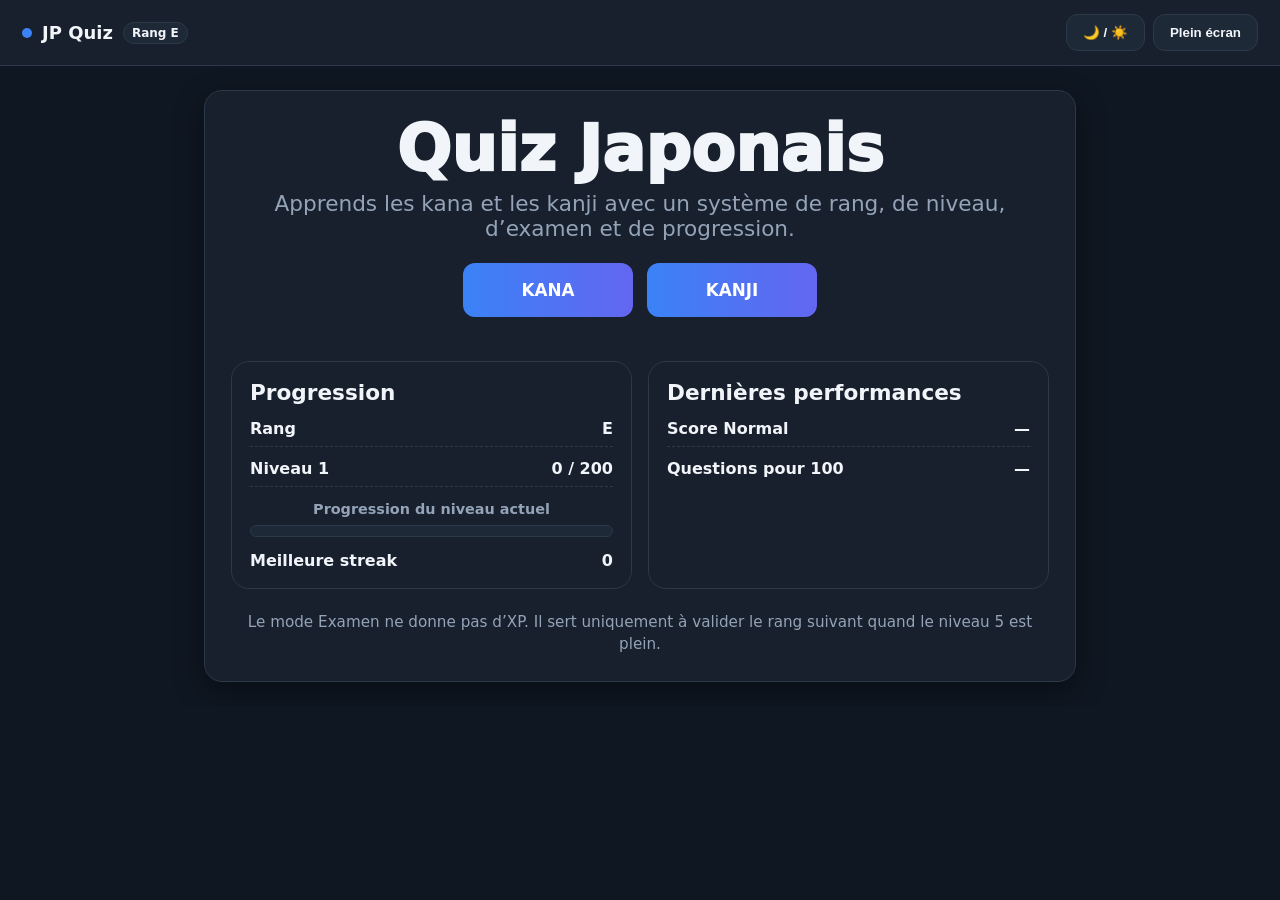
<file: index.html>
<!DOCTYPE html>
<html lang="fr">
<head>
  <meta charset="UTF-8" />
  <meta name="viewport" content="width=device-width, initial-scale=1.0, viewport-fit=cover" />
  <title>JP Quiz</title>
  <link rel="stylesheet" href="./assets/style.css" />
  <style>
    .home-card {
      display: flex;
      flex-direction: column;
      gap: 22px;
    }

    .home-hero {
      text-align: center;
      display: flex;
      flex-direction: column;
      gap: 10px;
    }

    .home-hero .title {
      font-size: clamp(2.2rem, 5vw, 4rem);
      font-weight: 1000;
      line-height: 1;
    }

    .home-hero .sub {
      color: var(--muted);
      font-size: clamp(1rem, 2.2vw, 1.35rem);
    }

    .home-actions {
      display: flex;
      justify-content: center;
      gap: 14px;
      flex-wrap: wrap;
    }

    .home-actions .btn {
      min-width: 170px;
      min-height: 54px;
      font-size: 1.05rem;
    }

    .grid2 {
      display: grid;
      grid-template-columns: 1fr 1fr;
      gap: 16px;
    }

    .panel {
      background: var(--card);
      border: 1px solid var(--border);
      border-radius: 18px;
      padding: 18px;
    }

    .panel-title {
      font-size: 1.35rem;
      font-weight: 900;
      margin-bottom: 14px;
    }

    .panel-body {
      display: flex;
      flex-direction: column;
      gap: 12px;
    }

    .kpi {
      display: flex;
      justify-content: space-between;
      align-items: center;
      gap: 12px;
      padding-bottom: 8px;
      border-bottom: 1px dashed var(--border);
    }

    .kpi:last-child {
      border-bottom: none;
      padding-bottom: 0;
    }

    .kpi span {
      color: var(--text);
      font-weight: 700;
    }

    .kpi strong {
      color: var(--text);
      font-weight: 900;
    }

    .level-progress {
      display: flex;
      flex-direction: column;
      gap: 8px;
      margin-top: 2px;
      margin-bottom: 2px;
    }

    .level-progress-text {
      text-align: center;
      font-size: 0.9rem;
      color: var(--muted);
      font-weight: 800;
    }

    .level-progress-bar {
      width: 100%;
      height: 12px;
      border-radius: 999px;
      border: 1px solid var(--border);
      background: var(--card2);
      overflow: hidden;
    }

    .level-progress-fill {
      width: 0%;
      height: 100%;
      border-radius: 999px;
      background: linear-gradient(90deg, var(--primary), var(--primary2));
      transition: width 0.25s ease;
    }

    .home-note {
      text-align: center;
      color: var(--muted);
      font-size: 0.95rem;
      line-height: 1.45;
    }

    @media (max-width: 840px) {
      .grid2 {
        grid-template-columns: 1fr;
      }
    }
  </style>
</head>
<body>

  <header class="topbar">
    <div class="brand">
      <span class="dot"></span>
      <span class="brand-title">JP Quiz</span>
      <span id="rankChip" class="chip">Rang —</span>
    </div>

    <div class="top-actions">
      <button id="themeToggle" class="btn secondary" type="button">🌙 / ☀️</button>
      <button id="fullscreenBtn" class="btn secondary" type="button">Plein écran</button>
    </div>
  </header>

  <main class="container">
    <section class="card home-card">

      <div class="home-hero">
        <h1 class="title">Quiz Japonais</h1>
        <p class="sub">
          Apprends les kana et les kanji avec un système de rang, de niveau, d’examen et de progression.
        </p>
      </div>

      <div class="home-actions">
        <a class="btn primary" href="./quiz.html?pack=kana">KANA</a>
        <a class="btn primary" href="./quiz.html?pack=kanji">KANJI</a>
      </div>

      <div class="divider"></div>

      <div class="grid2">
        <div class="panel">
          <div class="panel-title">Progression</div>
          <div class="panel-body">

            <div class="kpi">
              <span>Rang</span>
              <strong id="rank">—</strong>
            </div>

            <div class="kpi">
              <span id="levelLabel">Niveau</span>
              <strong id="levelValue">—</strong>
            </div>

            <div class="level-progress">
              <div id="levelProgressText" class="level-progress-text">—</div>
              <div class="level-progress-bar">
                <div id="levelProgressFill" class="level-progress-fill"></div>
              </div>
            </div>

            <div class="kpi">
              <span>Meilleure streak</span>
              <strong id="bestStreak">—</strong>
            </div>

          </div>
        </div>

        <div class="panel">
          <div class="panel-title">Dernières performances</div>
          <div class="panel-body">

            <div class="kpi">
              <span>Score Normal</span>
              <strong id="lastNormal">—</strong>
            </div>

            <div class="kpi">
              <span>Questions pour 100</span>
              <strong id="lastInfinite">—</strong>
            </div>

          </div>
        </div>
      </div>

      <p class="home-note">
        Le mode Examen ne donne pas d’XP. Il sert uniquement à valider le rang suivant quand le niveau 5 est plein.
      </p>

    </section>
  </main>

  <script type="module">
    import {
      loadState,
      saveState,
      applyTheme,
      requestFullscreenToggle,
      getLevelXpCap
    } from "./assets/app.js";

    import { KANJI } from "./assets/kanji.js";

    const themeToggle = document.getElementById("themeToggle");
    const fullscreenBtn = document.getElementById("fullscreenBtn");

    const rankChip = document.getElementById("rankChip");
    const rankEl = document.getElementById("rank");
    const levelLabelEl = document.getElementById("levelLabel");
    const levelValueEl = document.getElementById("levelValue");
    const levelProgressTextEl = document.getElementById("levelProgressText");
    const levelProgressFillEl = document.getElementById("levelProgressFill");
    const bestStreakEl = document.getElementById("bestStreak");
    const lastNormalEl = document.getElementById("lastNormal");
    const lastInfiniteEl = document.getElementById("lastInfinite");

    const KANJI_DATA = Array.isArray(KANJI)
      ? KANJI
          .map(item => ({
            ...item,
            m: Array.isArray(item.m) ? item.m.map(x => String(x).trim()).filter(Boolean) : [],
            on: Array.isArray(item.on) ? item.on.map(x => String(x).trim()).filter(Boolean) : [],
            kun: Array.isArray(item.kun) ? item.kun.map(x => String(x).trim()).filter(Boolean) : []
          }))
          .filter(item => item.k && item.m.length > 0)
      : [];

    let app = loadState();

    function refreshTheme() {
      applyTheme(app.ui?.theme ?? "dark");
    }

    function refreshUI() {
      const progression = app.progression || {
        currentRank: "E",
        unlockedRank: "E",
        levelXp: 0,
        level: 1,
        bestStreak: 0
      };

      const currentRank = progression.currentRank ?? "E";
      const currentLevel = progression.level ?? 1;
      const currentXp = progression.levelXp ?? 0;

      let levelCap = 100;
      try {
        levelCap = getLevelXpCap(currentRank, currentLevel, KANJI_DATA);
      } catch {
        levelCap = 100;
      }

      if (rankChip) rankChip.textContent = `Rang ${currentRank}`;
      if (rankEl) rankEl.textContent = currentRank;

      if (levelLabelEl) {
        levelLabelEl.textContent = `Niveau ${currentLevel}`;
      }

      if (levelValueEl) {
        levelValueEl.textContent = `${currentXp} / ${levelCap}`;
      }

      if (levelProgressTextEl) {
        levelProgressTextEl.textContent = "Progression du niveau actuel";
      }

      if (levelProgressFillEl) {
        const percent = levelCap > 0
          ? Math.min(100, Math.round((currentXp / levelCap) * 100))
          : 100;
        levelProgressFillEl.style.width = `${percent}%`;
      }

      if (bestStreakEl) {
        bestStreakEl.textContent = progression.bestStreak ?? 0;
      }

      const last = app.last || {
        normalScore: null,
        infiniteQuestionsFor100: null
      };

      if (lastNormalEl) {
        lastNormalEl.textContent =
          last.normalScore != null ? last.normalScore : "—";
      }

      if (lastInfiniteEl) {
        lastInfiniteEl.textContent =
          last.infiniteQuestionsFor100 != null ? last.infiniteQuestionsFor100 : "—";
      }
    }

    themeToggle?.addEventListener("click", () => {
      const state = loadState();

      state.ui = state.ui || { theme: "dark" };
      state.ui.theme = state.ui.theme === "dark" ? "light" : "dark";

      saveState(state);

      app = state;
      refreshTheme();
      refreshUI();
    });

    fullscreenBtn?.addEventListener("click", requestFullscreenToggle);

    refreshTheme();
    refreshUI();
  </script>
</body>
</html>
</file>
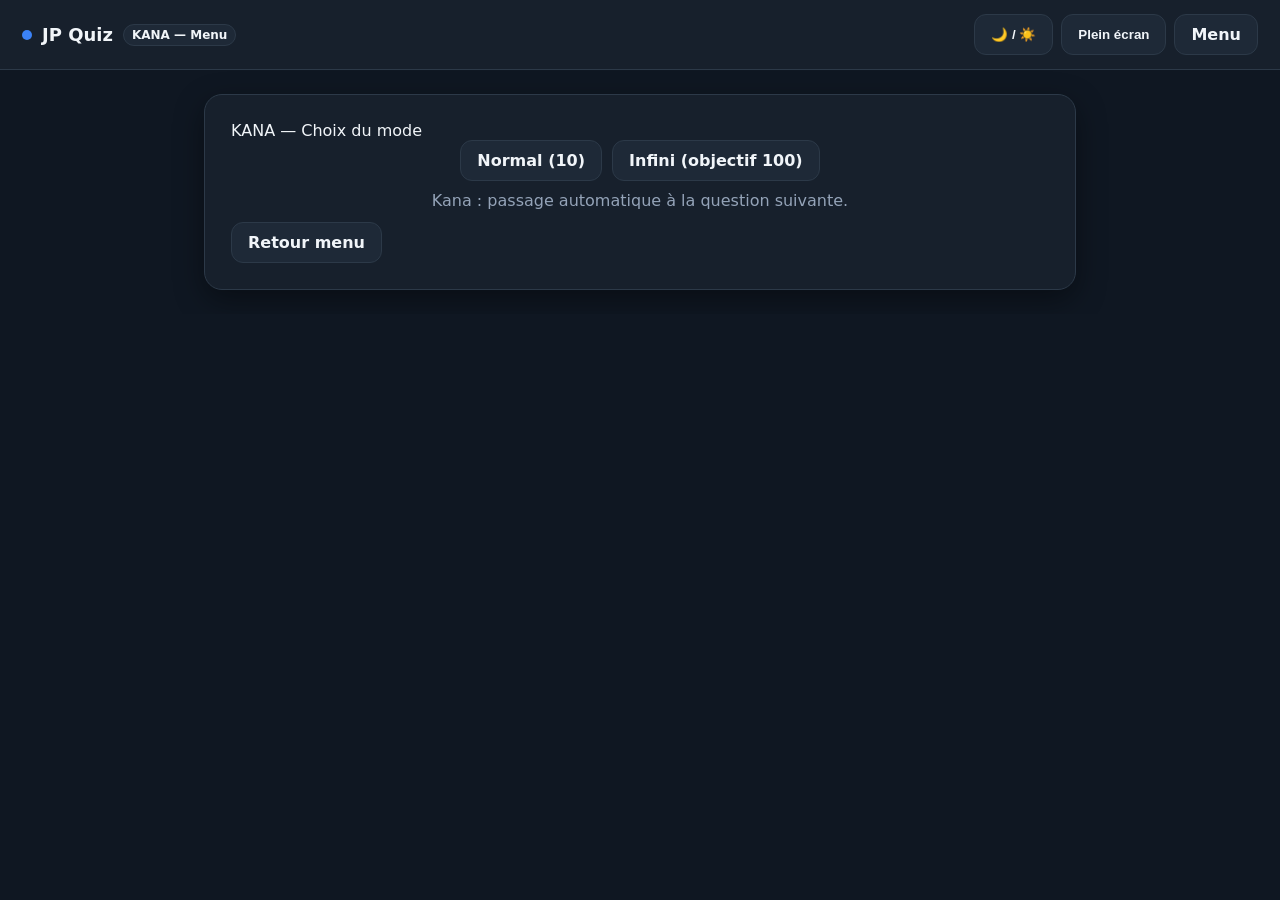
<file: quiz.html>
<!DOCTYPE html>
<html lang="fr">
<head>
  <meta charset="UTF-8" />
  <meta name="viewport" content="width=device-width, initial-scale=1.0, viewport-fit=cover" />
  <title>JP Quiz</title>
  <link rel="stylesheet" href="./assets/style.css" />
  <style>
    .select-wrap { display: none; }
    .select-row { display: flex; gap: 10px; flex-wrap: wrap; justify-content: center; }

    .correction-wrap {
      margin-top: 10px;
      display: none;
      justify-content: center;
      gap: 10px;
      flex-wrap: wrap;
    }

    .correction-panel {
      margin-top: 10px;
      border: 1px solid var(--border);
      border-radius: 14px;
      background: var(--card2);
      padding: 12px 14px;
      display: none;
      max-width: 820px;
      margin-left: auto;
      margin-right: auto;
    }

    .correction-panel.show { display: block; }

    .corr-title {
      font-weight: 900;
      font-size: 20px;
      margin-bottom: 8px;
      text-align: center;
    }

    .corr-grid {
      display: grid;
      grid-template-columns: 1fr 1fr;
      gap: 10px;
    }

    @media (max-width: 820px) {
      .corr-grid { grid-template-columns: 1fr; }
    }

    .corr-box {
      border: 1px solid var(--border);
      border-radius: 12px;
      padding: 10px 12px;
      background: rgba(0,0,0,.04);
    }

    :root[data-theme="dark"] .corr-box {
      background: rgba(11,15,20,.35);
    }

    .corr-label {
      color: var(--muted);
      font-size: 12px;
      font-weight: 800;
    }

    .corr-value,
    .corr-list {
      font-size: 16px;
      font-weight: 900;
      margin-top: 4px;
      line-height: 1.4;
    }

    .rank-progress {
      margin-top: 8px;
      display: flex;
      flex-direction: column;
      gap: 6px;
    }

    .rank-progress-label {
      font-size: 12px;
      color: var(--muted);
      font-weight: 800;
      text-align: center;
    }

    .rank-progress-bar {
      width: 100%;
      height: 12px;
      border-radius: 999px;
      background: rgba(255,255,255,0.08);
      border: 1px solid var(--border);
      overflow: hidden;
    }

    .rank-progress-fill {
      height: 100%;
      width: 0%;
      border-radius: 999px;
      background: linear-gradient(90deg, var(--primary), var(--primary2));
      transition: width .25s ease;
    }

    .rankup-overlay {
      position: fixed;
      inset: 0;
      display: none;
      align-items: center;
      justify-content: center;
      background: rgba(3, 6, 18, 0.66);
      z-index: 9999;
      backdrop-filter: blur(4px);
    }

    .rankup-overlay.show { display: flex; }

    .rankup-card {
      min-width: 280px;
      max-width: 90vw;
      border: 1px solid var(--border);
      background: var(--card);
      border-radius: 24px;
      box-shadow: var(--shadow);
      padding: 26px 22px;
      text-align: center;
      transform: scale(0.9);
      animation: rankPop .28s ease forwards;
    }

    @keyframes rankPop {
      to { transform: scale(1); }
    }

    .rankup-title {
      font-size: 14px;
      color: var(--muted);
      font-weight: 800;
      margin-bottom: 10px;
      letter-spacing: 0.5px;
    }

    .rankup-rank {
      font-size: 56px;
      font-weight: 1000;
      line-height: 1;
      margin-bottom: 10px;
    }

    .rankup-sub {
      font-size: 18px;
      font-weight: 900;
    }

    #kanjiSelect .btn.selected,
    #kanjiSelect button.selected,
    #kanjiSelect [data-kmode].selected,
    #kanjiSelect [data-track].selected,
    #rankList .selected {
      background: linear-gradient(90deg, #3b82f6, #6366f1) !important;
      color: #ffffff !important;
      border: 1px solid rgba(255,255,255,0.08) !important;
      box-shadow:
        0 0 0 2px rgba(96, 165, 250, 0.95),
        0 0 18px rgba(59, 130, 246, 0.35) !important;
    }

    #kanjiSelect [data-kmode="exam"] {
      background: linear-gradient(90deg, #4f8cff, #6b6bff) !important;
      color: #ffffff !important;
      border: 1px solid rgba(255,255,255,0.10) !important;
      box-shadow:
        0 0 0 1px rgba(99, 102, 241, 0.35),
        0 0 14px rgba(79, 140, 255, 0.22) !important;
    }

    #kanjiSelect [data-kmode="exam"]:disabled,
    #kanjiSelect [data-track="kanji_kana"]:disabled,
    #kanjiSelect [data-track="kana_kanji"]:disabled {
      opacity: 0.45 !important;
      filter: grayscale(0.15);
      cursor: not-allowed;
    }
  </style>
</head>
<body>

  <header class="topbar">
    <div class="brand">
      <span class="dot"></span>
      <span class="brand-title">JP Quiz</span>
      <span id="modeChip" class="chip">—</span>
    </div>

    <div class="top-actions">
      <button id="themeToggle" class="btn secondary" type="button">🌙 / ☀️</button>
      <button id="fullscreenBtn" class="btn secondary" type="button">Plein écran</button>
      <a class="btn secondary" href="./index.html">Menu</a>
    </div>
  </header>

  <main class="container">
    <section class="card quiz">

      <div id="kanaSelect" class="select-wrap">
        <div class="panel" style="margin-bottom:12px;">
          <div class="panel-title">KANA — Choix du mode</div>
          <div class="panel-body">
            <div class="select-row">
              <a class="btn secondary" href="./quiz.html?pack=kana&mode=normal">Normal (10)</a>
              <a class="btn secondary" href="./quiz.html?pack=kana&mode=infini">Infini (objectif 100)</a>
            </div>
            <p class="hint" style="margin:10px 0 0;">
              Kana : passage automatique à la question suivante.
            </p>
          </div>
        </div>

        <div class="actions">
          <a class="btn secondary" href="./index.html">Retour menu</a>
        </div>

        <div class="divider"></div>
      </div>

      <div id="kanjiSelect" class="select-wrap">
        <div class="panel" style="margin-bottom:12px;">
          <div class="panel-title">KANJI — Type d’entraînement</div>
          <div class="panel-body">
            <div class="select-row" id="trackList">
              <button class="btn secondary" type="button" data-track="main">Kanji</button>
              <button class="btn secondary" type="button" data-track="kanji_kana">Kanji → Kana</button>
              <button class="btn secondary" type="button" data-track="kana_kanji">Kana → Kanji</button>
            </div>
            <p class="hint" style="margin:10px 0 0;">
              Les deux modes bonus sont débloqués seulement au rang 覚.
            </p>
          </div>
        </div>

        <div class="panel" style="margin-bottom:12px;">
          <div class="panel-title">KANJI — Choix du rang</div>
          <div class="panel-body">
            <div class="select-row" id="rankList"></div>

            <div class="rank-progress">
              <div id="rankProgressLabel" class="rank-progress-label">—</div>
              <div class="rank-progress-bar">
                <div id="rankProgressFill" class="rank-progress-fill"></div>
              </div>
            </div>
          </div>
        </div>

        <div class="panel" style="margin-bottom:12px;">
          <div class="panel-title">Mode</div>
          <div class="panel-body">
            <div class="select-row">
              <button class="btn secondary" type="button" data-kmode="normal">Normal</button>
              <button class="btn secondary" type="button" data-kmode="infini">Infini</button>
              <button class="btn secondary" type="button" data-kmode="exam">Examen</button>
            </div>
            <p id="modeHint" class="hint" style="margin:10px 0 0;">
              Normal / Infini : seulement le grade choisi. Examen : grade choisi + 10 des grades précédents.
            </p>
          </div>
        </div>

        <div class="actions">
          <button id="btnStartKanji" class="btn primary" type="button" disabled>Démarrer</button>
          <a class="btn secondary" href="./index.html">Retour menu</a>
        </div>

        <div class="divider"></div>
      </div>

      <div class="hud" id="hud">
        <div class="hud-left">
          <div class="hud-score" id="hudScore">—</div>
          <div class="hud-mini" id="hudMini">—</div>
        </div>
        <div class="hud-right">
          <div class="hud-xp" id="hudXP">XP +0</div>
          <div class="hud-streak" id="hudStreak">Streak 0</div>
        </div>
      </div>

      <div class="feedback" id="feedback"></div>
      <div class="prompt" id="prompt">—</div>

      <div class="answer" id="answer">
        <form class="input-row" id="inputRow" style="display:none;" novalidate>
          <input
            id="romajiInput"
            type="text"
            autocomplete="off"
            autocorrect="off"
            autocapitalize="none"
            spellcheck="false"
            inputmode="latin"
            enterkeyhint="done"
          />
          <span id="capsIndicator" class="caps">CAPS</span>
        </form>

        <div class="qcm" id="qcmRow" style="display:none;"></div>
        <div class="hint" id="hint">—</div>

        <div id="correctionWrap" class="correction-wrap">
          <button id="btnCorrection" class="btn secondary" type="button" disabled>Correction</button>
        </div>

        <div id="correctionPanel" class="correction-panel">
          <div id="corrKanji" class="corr-title">—</div>

          <div class="corr-grid">
            <div class="corr-box">
              <div class="corr-label">Lectures ON</div>
              <div id="corrOn" class="corr-value">—</div>
            </div>

            <div class="corr-box">
              <div class="corr-label">Lectures KUN</div>
              <div id="corrKun" class="corr-value">—</div>
            </div>

            <div class="corr-box" style="grid-column: 1 / -1;">
              <div class="corr-label">Sens</div>
              <div id="corrMeanings" class="corr-list">—</div>
            </div>
          </div>
        </div>
      </div>

      <div class="footer" id="footer">
        <button id="btnStop" class="btn secondary" type="button">Arrêter la session</button>
        <button id="btnNext" class="btn primary" type="button" style="display:none;" disabled>Suivant</button>
      </div>

    </section>
  </main>

  <div id="rankUpOverlay" class="rankup-overlay">
    <div class="rankup-card">
      <div class="rankup-title">NOUVEAU RANG</div>
      <div id="rankUpRank" class="rankup-rank">D</div>
      <div id="rankUpSub" class="rankup-sub">Rang débloqué</div>
    </div>
  </div>

  <script type="module">
    import { HIRAGANA, KATAKANA } from "./assets/data.js";
    import { KANJI } from "./assets/kanji.js";
    import {
      loadState,
      saveState,
      applyTheme,
      requestFullscreenToggle,
      chooseModePro,
      pickRandomEntry,
      buildQcmChoices,
      setFeedback,
      RANKS,
      isRankUnlocked,
      getSessionXpGain,
      canTakeCurrentRankExam,
      rankUp,
      getNextRank,
      getLevelXpCap,
      applyXpToLevel,
      getXpForKanjiGrade
    } from "./assets/app.js";

    const KANJI_DATA = KANJI
      .map(item => ({
        ...item,
        m: Array.isArray(item.m) ? item.m.map(x => String(x).trim()).filter(Boolean) : [],
        on: Array.isArray(item.on) ? item.on.map(x => String(x).trim()).filter(Boolean) : [],
        kun: Array.isArray(item.kun) ? item.kun.map(x => String(x).trim()).filter(Boolean) : []
      }))
      .filter(item => item.k && item.m.length > 0);

    const url = new URL(location.href);
    const pack = url.searchParams.get("pack") || "kana";
    const modeParam = url.searchParams.get("mode");
    const rankParam = url.searchParams.get("rank");
    const trackParam = url.searchParams.get("track") || "main";

    // Les erreurs sont séparées par type d'entraînement.
    function mistakeKey(track = "main") {
      return `jpQuizMistakes:${track}`;
    }

    function readMistakes(track = "main") {
      try {
        const raw = sessionStorage.getItem(mistakeKey(track))
          ?? (track === "main" ? sessionStorage.getItem("jpQuizMistakes") : null);
        const parsed = JSON.parse(raw || "[]");
        return Array.isArray(parsed) ? parsed : [];
      } catch {
        return [];
      }
    }

    function saveMistakes(track, items) {
      sessionStorage.setItem(mistakeKey(track), JSON.stringify(items));
    }

    const SETTINGS = {
      normalQuestions: 10,
      examQuestions: 10,
      examPassRate: 0.9,
      infiniteGoal: 100,
      autoNextMs: 650
    };

    function ensureBonusProgression(state) {
      state.bonusProgression = state.bonusProgression || {};
      state.bonusProgression.kanji_kana = state.bonusProgression.kanji_kana || {
        currentRank: "E",
        unlockedRank: "E",
        level: 1,
        levelXp: 0,
        bestStreak: 0
      };
      state.bonusProgression.kana_kanji = state.bonusProgression.kana_kanji || {
        currentRank: "E",
        unlockedRank: "E",
        level: 1,
        levelXp: 0,
        bestStreak: 0
      };
      return state;
    }

    let app = ensureBonusProgression(loadState());
    applyTheme(app.ui?.theme ?? "dark");

    const modeChip = document.getElementById("modeChip");
    const themeToggle = document.getElementById("themeToggle");
    const fullscreenBtn = document.getElementById("fullscreenBtn");

    const kanaSelect = document.getElementById("kanaSelect");
    const kanjiSelect = document.getElementById("kanjiSelect");
    const trackList = document.getElementById("trackList");
    const rankList = document.getElementById("rankList");
    const btnStartKanji = document.getElementById("btnStartKanji");
    const modeHint = document.getElementById("modeHint");

    const rankProgressLabel = document.getElementById("rankProgressLabel");
    const rankProgressFill = document.getElementById("rankProgressFill");

    const hud = document.getElementById("hud");
    const hudScore = document.getElementById("hudScore");
    const hudMini = document.getElementById("hudMini");
    const hudXP = document.getElementById("hudXP");
    const hudStreak = document.getElementById("hudStreak");

    const feedbackEl = document.getElementById("feedback");
    const promptEl = document.getElementById("prompt");
    const hintEl = document.getElementById("hint");

    const inputRow = document.getElementById("inputRow");
    const inputForm = inputRow;
    const romajiInput = document.getElementById("romajiInput");
    const capsIndicator = document.getElementById("capsIndicator");
    const qcmRow = document.getElementById("qcmRow");

    const correctionWrap = document.getElementById("correctionWrap");
    const btnCorrection = document.getElementById("btnCorrection");
    const correctionPanel = document.getElementById("correctionPanel");
    const corrKanji = document.getElementById("corrKanji");
    const corrOn = document.getElementById("corrOn");
    const corrKun = document.getElementById("corrKun");
    const corrMeanings = document.getElementById("corrMeanings");
    const corrLabels = correctionPanel.querySelectorAll(".corr-label");

    const btnStop = document.getElementById("btnStop");
    const btnNext = document.getElementById("btnNext");
    const footer = document.getElementById("footer");

    const rankUpOverlay = document.getElementById("rankUpOverlay");
    const rankUpRank = document.getElementById("rankUpRank");
    const rankUpSub = document.getElementById("rankUpSub");

    let session = {
      pack,
      mode: modeParam || "normal",
      rank: rankParam || "E",
      track: trackParam,
      asked: 0,
      good: 0,
      streak: 0,
      bestStreakThisSession: 0,
      sessionXp: 0,
      mistakes: [],
      reviewMistakes: [],
      reviewQueue: null,
      reviewIndex: 0,
      lastMode: null,
      locked: false,
      correct: null,
      correctionData: null,
      examQueue: null,
      examIndex: 0,
      lastSubmittedAnswer: null
    };

    function getGradeValue(rank) {
      const map = { E: 1, D: 2, C: 3, B: 4, A: 5, S: 6, 覚: 7 };
      return map[rank] ?? 1;
    }

    function getTrackLabel(track) {
      if (track === "kanji_kana") return "Kanji → Kana";
      if (track === "kana_kanji") return "Kana → Kanji";
      return "Significations";
    }

    function getActiveProgression(state, track) {
      if (track === "kanji_kana" || track === "kana_kanji") {
        ensureBonusProgression(state);
        return state.bonusProgression[track];
      }
      return state.progression;
    }

    function getKanjiPoolForRank(rank) {
      const gradeValue = getGradeValue(rank);
      if (gradeValue === 7) return KANJI_DATA;
      return KANJI_DATA.filter(k => k.g === gradeValue);
    }

    function buildExamQueue(rank) {
      const gradeValue = getGradeValue(rank);

      const current = gradeValue === 7
        ? KANJI_DATA
        : KANJI_DATA.filter(k => k.g === gradeValue);

      const previous = KANJI_DATA.filter(k => k.g < gradeValue);
      const prevSample = [...previous].sort(() => Math.random() - 0.5).slice(0, 10);

      return [...current, ...prevSample].sort(() => Math.random() - 0.5);
    }

    function buildReviewQueue() {
      return readMistakes(session.track);
    }

    function shuffle(values) {
      const a = [...values];
      for (let i = a.length - 1; i > 0; i--) {
        const j = Math.floor(Math.random() * (i + 1));
        [a[i], a[j]] = [a[j], a[i]];
      }
      return a;
    }

    // Sélection bornée : aucun risque de boucle infinie si le pool est petit.
    function makeChoices(correct, candidates, excluded = []) {
      const forbidden = new Set([correct, ...excluded].map(x => String(x).toLowerCase()));
      const unique = new Map();
      for (const value of candidates) {
        const v = String(value || "").trim();
        const key = v.toLowerCase();
        if (v && !forbidden.has(key)) unique.set(key, v);
      }
      return shuffle([...shuffle([...unique.values()]).slice(0, 4), correct]);
    }

    function showChoices(choices) {
      qcmRow.replaceChildren();
      for (const choice of choices) {
        const button = document.createElement("button");
        button.type = "button";
        button.className = "btn qcm-btn";
        button.textContent = choice;
        button.addEventListener("click", () => submit(choice));
        qcmRow.appendChild(button);
      }
    }

    function getReviewItem() {
      const mistake = session.reviewQueue?.[session.reviewIndex++];
      if (!mistake) return null;
      const kanji = mistake.kanji || mistake.correctAnswer;
      return { mistake, item: KANJI_DATA.find(k => k.k === kanji) };
    }

    function displayRomaji(value, script) {
      return script === "katakana"
        ? String(value).toUpperCase()
        : String(value).toLowerCase();
    }

    function isOlderRankThanCurrent(selectedRank, currentRank) {
      return RANKS.indexOf(selectedRank) < RANKS.indexOf(currentRank);
    }

    function isCurrentRank(selectedRank, currentRank) {
      return selectedRank === currentRank;
    }

    function getCurrentLevelProgressText(progression) {
      const currentRank = progression.currentRank || "E";
      const currentLevel = progression.level || 1;
      const currentXp = progression.levelXp || 0;
      const cap = getLevelXpCap(currentRank, currentLevel, KANJI_DATA);

      return {
        label: `Niveau ${currentLevel}`,
        value: `${currentXp} / ${cap}`,
        percent: cap > 0 ? Math.min(100, Math.round((currentXp / cap) * 100)) : 100
      };
    }

    function katakanaToHiragana(str) {
      return String(str || "").replace(/[\u30a1-\u30f6]/g, ch =>
        String.fromCharCode(ch.charCodeAt(0) - 0x60)
      );
    }

    function cleanReading(reading) {
      return katakanaToHiragana(String(reading || ""))
        .replace(/\./g, "")
        .replace(/-/g, "")
        .trim();
    }

    function getPrimaryReadingKana(item) {
      if (item.kun?.length) {
        const r = cleanReading(item.kun[0]);
        if (r) return r;
      }
      if (item.on?.length) {
        const r = cleanReading(item.on[0]);
        if (r) return r;
      }
      return "";
    }

    function getTrackPool(rank) {
      return getKanjiPoolForRank(rank).filter(item => {
        if (session.track === "main") return item.m.length > 0;
        return !!getPrimaryReadingKana(item);
      });
    }

    function getExamPool(rank) {
      return buildExamQueue(rank).filter(item => {
        if (session.track === "main") return item.m.length > 0;
        return !!getPrimaryReadingKana(item);
      });
    }

    function refreshRankProgressUI(progression) {
      const info = getCurrentLevelProgressText(progression);
      rankProgressLabel.textContent = `${info.label} • ${info.value}`;
      rankProgressFill.style.width = `${info.percent}%`;
    }

    function showRankUpAnimation(newRank) {
      rankUpRank.textContent = newRank;
      rankUpSub.textContent = `Le rang ${newRank} est maintenant actif`;
      rankUpOverlay.classList.add("show");

      setTimeout(() => {
        rankUpOverlay.classList.remove("show");
      }, 1800);
    }

    function lock(v) {
      session.locked = v;
      romajiInput.disabled = v;
      [...qcmRow.querySelectorAll("button")].forEach(b => {
        b.disabled = v;
      });
    }

    function hideCorrection() {
      correctionWrap.style.display = "none";
      btnCorrection.disabled = true;
      correctionPanel.classList.remove("show");
      session.correctionData = null;
    }

    function clearAnswer() {
      qcmRow.innerHTML = "";
      qcmRow.style.display = "none";
      romajiInput.value = "";
      inputRow.style.display = "none";
      setFeedback(feedbackEl, "", "");
      hideCorrection();
    }

    function updateChip() {
      const prettyPack = session.pack === "kanji" ? "KANJI" : "KANA";
      const prettyMode =
        session.mode === "infini"
          ? "Infini"
          : session.mode === "exam"
            ? "Examen"
            : session.mode === "review"
              ? "Révision"
              : "Normal";

      const extra = session.pack === "kanji" ? ` • ${getTrackLabel(session.track)}` : "";
      modeChip.textContent = `${prettyPack} — ${prettyMode}${extra}`;
    }

    function updateHud(xpPreview = 0) {
      if (session.mode === "review") {
        hudScore.textContent = `Réussites : ${session.good}`;
        hudMini.textContent = `Erreur : ${session.asked}/${session.reviewQueue?.length || 0}`;
      } else if (session.mode === "exam") {
        hudScore.textContent = `Score : ${session.good}/${SETTINGS.examQuestions}`;
        hudMini.textContent = `Question : ${session.asked}/${SETTINGS.examQuestions}`;
      } else if (session.mode === "normal") {
        hudScore.textContent = `Score : ${session.good}/${SETTINGS.normalQuestions}`;
        hudMini.textContent = `Question : ${session.asked}/${SETTINGS.normalQuestions}`;
      } else {
        hudScore.textContent = `Bonnes réponses : ${session.good}/${SETTINGS.infiniteGoal}`;
        hudMini.textContent = `Questions : ${session.asked}`;
      }

      hudXP.textContent = (session.mode === "exam" || session.mode === "review") ? "XP +0" : `XP +${xpPreview}`;
      hudStreak.textContent = `Streak ${session.streak}`;
    }

    function hideQuizUI() {
      hud.style.display = "none";
      feedbackEl.style.display = "none";
      promptEl.style.display = "none";
      document.getElementById("answer").style.display = "none";
      footer.style.display = "none";
    }

    function showQuizUI() {
      hud.style.display = "flex";
      feedbackEl.style.display = "";
      promptEl.style.display = "";
      document.getElementById("answer").style.display = "";
      footer.style.display = "";
    }

    function showKanaSelector() {
      kanaSelect.style.display = "block";
      kanjiSelect.style.display = "none";
      hideQuizUI();
      modeChip.textContent = "KANA — Menu";
    }

    function showKanjiSelector() {
      kanaSelect.style.display = "none";
      kanjiSelect.style.display = "block";
      hideQuizUI();
      modeChip.textContent = "KANJI — Menu";
      buildKanjiSelector();
    }

    function buildKanjiSelector() {
      app = ensureBonusProgression(loadState());

      const mainUnlocked = app.progression?.unlockedRank ?? "E";
      const zenkaiUnlocked = isRankUnlocked(mainUnlocked, "覚");
      let selectedTrack = (session.track === "kanji_kana" || session.track === "kana_kanji") ? session.track : "main";
      let chosenRank = null;
      let chosenMode = null;

      function refreshModeHint() {
        if (selectedTrack === "main") {
          modeHint.textContent = "Normal / Infini : seulement le grade choisi. Examen : grade choisi + 10 des grades précédents.";
        } else {
          modeHint.textContent = "Progression bonus séparée. Choisis un rang puis Normal / Infini / Examen.";
        }
      }

      function paintTrackButtons() {
        [...trackList.querySelectorAll("[data-track]")].forEach(btn => {
          btn.classList.remove("selected");
          const track = btn.dataset.track;

          if (track === "kanji_kana" || track === "kana_kanji") {
            btn.disabled = !zenkaiUnlocked;
            btn.style.opacity = zenkaiUnlocked ? "1" : "0.45";
          } else {
            btn.disabled = false;
            btn.style.opacity = "1";
          }

          if (track === selectedTrack) {
            btn.classList.add("selected");
          }
        });
      }

      function getMenuProgression() {
        return getActiveProgression(app, selectedTrack);
      }

      function rebuildRanks() {
        const progression = getMenuProgression();
        const unlocked = progression?.unlockedRank ?? "E";
        const currentRank = progression?.currentRank ?? "E";

        rankList.innerHTML = "";
        chosenRank = null;
        chosenMode = null;
        document.querySelectorAll("[data-kmode]").forEach(x => x.classList.remove("selected"));
        btnStartKanji.disabled = true;

        for (const r of RANKS) {
          const ok = isRankUnlocked(unlocked, r);

          const b = document.createElement("button");
          b.type = "button";
          b.className = "btn secondary";
          b.textContent = ok ? r : `${r} 🔒`;
          b.disabled = !ok;
          b.style.opacity = ok ? "1" : "0.45";

          b.addEventListener("click", () => {
            [...rankList.querySelectorAll("button")].forEach(x => {
              x.classList.remove("selected");
            });

            b.classList.add("selected");
            chosenRank = r;
            refreshAvailability(currentRank, progression);
          });

          if (r === currentRank && ok) {
            b.classList.add("selected");
            chosenRank = r;
          }

          rankList.appendChild(b);
        }

        refreshRankProgressUI(progression);
        refreshAvailability(currentRank, progression);
      }

      function refreshAvailability(currentRank, progression) {
        const modeButtons = [...document.querySelectorAll("[data-kmode]")];

        modeButtons.forEach(btn => {
          const mode = btn.dataset.kmode;

          if (!chosenRank) {
            btn.disabled = true;
            return;
          }

          if (mode !== "exam") {
            btn.disabled = false;
            return;
          }

          const olderExam = isOlderRankThanCurrent(chosenRank, currentRank);
          const currentExam = isCurrentRank(chosenRank, currentRank);

          if (olderExam) {
            btn.disabled = false;
            return;
          }

          if (currentExam) {
            btn.disabled = !canTakeCurrentRankExam(progression, KANJI_DATA);
            return;
          }

          btn.disabled = true;
        });

        if (chosenMode) {
          const activeBtn = document.querySelector(`[data-kmode="${chosenMode}"]`);
          if (activeBtn?.disabled) {
            chosenMode = null;
            activeBtn.classList.remove("selected");
          }
        }

        btnStartKanji.disabled = !(chosenRank && chosenMode);
      }

      paintTrackButtons();
      refreshModeHint();
      rebuildRanks();

      document.querySelectorAll("[data-track]").forEach(btn => {
        btn.onclick = () => {
          if (btn.disabled) return;

          selectedTrack = btn.dataset.track;
          paintTrackButtons();
          refreshModeHint();
          rebuildRanks();
        };
      });

      document.querySelectorAll("[data-kmode]").forEach(btn => {
        btn.onclick = () => {
          if (btn.disabled) return;

          document.querySelectorAll("[data-kmode]").forEach(x => {
            x.classList.remove("selected");
          });

          btn.classList.add("selected");
          chosenMode = btn.dataset.kmode;
          btnStartKanji.disabled = !(chosenRank && chosenMode);
        };
      });

      btnStartKanji.onclick = () => {
        const go = `./quiz.html?pack=kanji&track=${encodeURIComponent(selectedTrack)}&mode=${encodeURIComponent(chosenMode)}&rank=${encodeURIComponent(chosenRank)}`;
        location.href = go;
      };
    }

    function escapeHtml(value) {
      return String(value ?? "").replace(/[&<>"']/g, ch => ({
        "&": "&amp;", "<": "&lt;", ">": "&gt;", '"': "&quot;", "'": "&#39;"
      })[ch]);
    }

    function buildResultCard(rawItem) {
      const item = Object.fromEntries(Object.entries(rawItem).map(([key, value]) => [
        key,
        Array.isArray(value) ? value.map(escapeHtml) : escapeHtml(value)
      ]));
      if (item.type === "kana") {
        return `
          <div style="border:1px solid var(--border); border-radius:12px; padding:12px; background:var(--card2);">
            <div><strong>Question :</strong> ${item.prompt}</div>
            <div><strong>Ta réponse :</strong> ${item.userAnswer || "—"}</div>
            <div><strong>Bonne réponse :</strong> ${item.correctAnswer}</div>
          </div>
        `;
      }

      if (item.type === "kanji_to_kana") {
        return `
          <div style="border:1px solid var(--border); border-radius:12px; padding:12px; background:var(--card2);">
            <div style="font-size:28px; font-weight:900; margin-bottom:6px;">${item.kanji}</div>
            <div><strong>Ta réponse :</strong> ${item.userAnswer || "—"}</div>
            <div><strong>Bonne réponse :</strong> ${item.correctAnswer}</div>
            <div><strong>Signification :</strong> ${(item.meanings || []).join(" • ") || "—"}</div>
          </div>
        `;
      }

      if (item.type === "kana_to_kanji") {
        return `
          <div style="border:1px solid var(--border); border-radius:12px; padding:12px; background:var(--card2);">
            <div style="font-size:22px; font-weight:900; margin-bottom:6px;">${item.prompt}</div>
            <div><strong>Ta réponse :</strong> ${item.userAnswer || "—"}</div>
            <div><strong>Bonne réponse :</strong> ${item.correctAnswer}</div>
            <div><strong>Signification :</strong> ${(item.meanings || []).join(" • ") || "—"}</div>
          </div>
        `;
      }

      return `
        <div style="border:1px solid var(--border); border-radius:12px; padding:12px; background:var(--card2);">
          <div style="font-size:28px; font-weight:900; margin-bottom:6px;">${item.kanji}</div>
          <div><strong>Ta réponse :</strong> ${item.userAnswer || "—"}</div>
          <div><strong>Bonne réponse :</strong> ${item.correctAnswer}</div>
          <div><strong>ON :</strong> ${item.on.length ? item.on.join(" / ") : "—"}</div>
          <div><strong>KUN :</strong> ${item.kun.length ? item.kun.join(" / ") : "—"}</div>
          <div><strong>Sens :</strong> ${item.meanings.length ? item.meanings.join(" • ") : "—"}</div>
        </div>
      `;
    }

    function endSession() {
      app = ensureBonusProgression(loadState());

      const activeProgression = getActiveProgression(app, session.track);
      activeProgression.bestStreak = Math.max(activeProgression.bestStreak || 0, session.bestStreakThisSession || 0);

      app.last = app.last || {
        normalScore: null,
        infiniteQuestionsFor100: null
      };

      if (session.pack === "kanji" && session.track === "main") {
        if (session.mode === "normal") {
          app.last.normalScore = session.good;
        }

        if (session.mode === "infini") {
          app.last.infiniteQuestionsFor100 = session.asked;
        }
      }

      let gainedXp = 0;

      if (session.mode !== "exam" && session.mode !== "review") {
        const streakBonus = getSessionXpGain({
          ...session,
          good: 0
        });

        gainedXp = session.sessionXp + streakBonus;
        applyXpToLevel(activeProgression, gainedXp, KANJI_DATA);
      }

      let rankUpText = "";

      if (session.mode === "exam" && session.pack === "kanji") {
        const success = (session.good / SETTINGS.examQuestions) >= SETTINGS.examPassRate;
        const isCurrent = session.rank === activeProgression.currentRank;
        const allowed = canTakeCurrentRankExam(activeProgression, KANJI_DATA);

        if (success && isCurrent && allowed) {
          const next = getNextRank(activeProgression.currentRank);
          if (next) {
            rankUp(activeProgression);
            rankUpText = `Nouveau rang : ${activeProgression.currentRank}`;
            showRankUpAnimation(activeProgression.currentRank);
          }
        }
      }

      if (session.mode === "review") {
        saveMistakes(session.track, session.reviewMistakes);
      } else {
        saveMistakes(session.track, session.mistakes);
      }

      saveState(app);

      lock(true);
      inputRow.style.display = "none";
      qcmRow.style.display = "none";
      hideCorrection();
      btnNext.style.display = "none";
      btnNext.disabled = true;

      const levelCap = getLevelXpCap(
        activeProgression.currentRank,
        activeProgression.level,
        KANJI_DATA
      );

      const progressText = `Niveau ${activeProgression.level} • ${activeProgression.levelXp} / ${levelCap}`;

      let endText = "";

      if (session.mode === "exam") {
        const success = (session.good / SETTINGS.examQuestions) >= SETTINGS.examPassRate;
        endText = success ? "Examen réussi" : "Examen raté";

        if (rankUpText) {
          endText += ` • ${rankUpText}`;
        }
      } else if (session.mode === "review") {
        if (session.reviewMistakes.length === 0) {
          endText = "Révision terminée • Toutes les erreurs sont corrigées 🎉";
        } else {
          endText = `Révision terminée • ${session.reviewMistakes.length} erreur(s) restante(s)`;
        }
      } else {
        endText = `Session terminée • +${gainedXp} XP`;
      }

      promptEl.textContent = "Fin";
      hintEl.textContent = `Rang ${activeProgression.currentRank} • ${progressText}`;
      setFeedback(feedbackEl, "", endText);

      hudScore.textContent = `Bonnes réponses : ${session.good}`;
      hudMini.textContent = `Meilleure streak : ${session.bestStreakThisSession || 0}`;
      hudXP.textContent = (session.mode === "exam" || session.mode === "review") ? "XP +0" : `XP +${gainedXp}`;
      hudStreak.textContent = `Niveau ${activeProgression.level}`;

      let mistakesHtml = "";
      const displayedMistakes =
        session.mode === "review" ? session.reviewMistakes : session.mistakes;

      if (displayedMistakes.length > 0) {
        mistakesHtml = `
          <div style="margin-top:18px; text-align:left;">
            <h3 style="margin-bottom:12px;">
              ${session.mode === "review" ? `Erreurs restantes (${displayedMistakes.length})` : `Erreurs (${displayedMistakes.length})`}
            </h3>
            <div style="display:flex; flex-direction:column; gap:12px;">
              ${displayedMistakes.map(buildResultCard).join("")}
            </div>
          </div>
        `;
      }

      footer.innerHTML = `
        <div style="display:flex; flex-direction:column; gap:16px; width:100%;">
          ${mistakesHtml}
          <div class="end-actions" style="display:flex;justify-content:center;gap:12px;flex-wrap:wrap;">
            ${
              session.pack === "kanji"
                ? (
                    session.mode === "review"
                      ? (session.reviewMistakes.length > 0
                          ? `<a class="btn primary" href="./quiz.html?pack=kanji&track=${encodeURIComponent(session.track)}&mode=review">Revoir encore</a>`
                          : "")
                      : (session.mistakes.length > 0
                          ? `<a class="btn primary" href="./quiz.html?pack=kanji&track=${encodeURIComponent(session.track)}&mode=review">Réviser mes erreurs</a>`
                          : "")
                  )
                : ""
            }
            <a class="btn secondary" href="./index.html">Retour menu</a>
            <a class="btn secondary" href="${location.pathname}${location.search}">Recommencer</a>
          </div>
        </div>
      `;
    }

    function nextQuestion() {
      btnNext.style.display = "none";
      btnNext.disabled = true;
      hideCorrection();

      if (session.mode === "review" && session.reviewIndex >= (session.reviewQueue?.length || 0)) {
        return endSession();
      }

      if (session.mode === "normal" && session.asked >= SETTINGS.normalQuestions) return endSession();
      if (session.mode === "exam" && session.asked >= SETTINGS.examQuestions) return endSession();
      if (session.mode === "infini" && session.good >= SETTINGS.infiniteGoal) return endSession();

      lock(false);
      clearAnswer();
      session.asked += 1;
      updateHud(0);

      if (session.pack === "kana") return askKana();
      return askKanji();
    }

    function askKana() {
      const type = chooseModePro(session);
      session.correct = null;
      session.correctionData = null;

      if (type === "hira_to_romaji") {
        const [char, romaji] = pickRandomEntry(HIRAGANA);
        session.correct = displayRomaji(romaji, type === "kata_to_romaji" ? "katakana" : "hiragana");
        promptEl.textContent = char;
        inputRow.style.display = "flex";
        qcmRow.style.display = "none";
        hintEl.textContent = "Entre le romaji puis appuie sur Terminé.";
        romajiInput.focus();
        return;
      }

      if (type === "kata_to_romaji") {
        const [char, romaji] = pickRandomEntry(KATAKANA);
        session.correct = displayRomaji(romaji, type === "kata_to_romaji" ? "katakana" : "hiragana");
        promptEl.textContent = char;
        inputRow.style.display = "flex";
        qcmRow.style.display = "none";
        hintEl.textContent = "Entre le romaji puis appuie sur Terminé.";
        romajiInput.focus();
        return;
      }

      if (type === "romaji_to_hira") {
        const [char, romaji] = pickRandomEntry(HIRAGANA);
        session.correct = char;
        promptEl.textContent = displayRomaji(romaji, "hiragana");
        inputRow.style.display = "none";
        qcmRow.style.display = "grid";
        hintEl.textContent = "Clique la bonne réponse.";

        const choices = buildQcmChoices(Object.keys(HIRAGANA), char, 5);
        qcmRow.innerHTML = "";

        for (const c of choices) {
          const b = document.createElement("button");
          b.textContent = c;
          b.className = "btn qcm-btn";
          b.onclick = () => submit(c);
          qcmRow.appendChild(b);
        }
        return;
      }

      const [char, romaji] = pickRandomEntry(KATAKANA);
      session.correct = char;
      promptEl.textContent = displayRomaji(romaji, "katakana");
      inputRow.style.display = "none";
      qcmRow.style.display = "grid";
      hintEl.textContent = "Clique la bonne réponse.";

      const choices = buildQcmChoices(Object.keys(KATAKANA), char, 5);
      qcmRow.innerHTML = "";

      for (const c of choices) {
        const b = document.createElement("button");
        b.textContent = c;
        b.className = "btn qcm-btn";
        b.onclick = () => submit(c);
        qcmRow.appendChild(b);
      }
    }

    function askMainKanji() {
      if (session.mode === "review" && session.reviewQueue) {
        const entry = getReviewItem();
        if (!entry) return endSession();
        const { mistake, item } = entry;
        if (!item) return nextQuestion();
        session.correct = mistake.correctAnswer;
        session.correctionData = item;
        promptEl.textContent = item.k;
        inputRow.style.display = "none";
        qcmRow.style.display = "grid";
        hintEl.textContent = "Révision de tes erreurs.";
        showChoices(makeChoices(session.correct, KANJI_DATA.flatMap(k => k.m), item.m));
        return;
      }

      let item;

      if (session.mode === "exam" && session.examQueue) {
        item = session.examQueue[session.examIndex++];
      } else {
        const pool = getTrackPool(session.rank);

        if (!pool || pool.length === 0) {
          promptEl.textContent = "Erreur";
          hintEl.textContent = "Aucun kanji trouvé pour ce rang.";
          return;
        }

        item = pool[Math.floor(Math.random() * pool.length)];
      }

      if (!item) return endSession();

      const validMeanings = item.m.filter(Boolean);
      const correctMeaning = validMeanings[Math.floor(Math.random() * validMeanings.length)];

      session.correct = correctMeaning;
      session.correctionData = item;

      promptEl.textContent = item.k;
      inputRow.style.display = "none";
      qcmRow.style.display = "grid";
      hintEl.textContent = "Clique une signification. Puis : Correction / Suivant.";

      showChoices(makeChoices(correctMeaning, KANJI_DATA.flatMap(k => k.m), validMeanings));
    }

    function askKanjiToKana() {
      let item;

      if (session.mode === "review" && session.reviewQueue) {
        const entry = getReviewItem();
        if (!entry) return endSession();
        item = entry.item;
        if (!item) return nextQuestion();
      } else if (session.mode === "exam" && session.examQueue) {
        item = session.examQueue[session.examIndex++];
      } else {
        const pool = getTrackPool(session.rank);
        if (!pool || pool.length === 0) {
          promptEl.textContent = "Erreur";
          hintEl.textContent = "Aucun kanji trouvé pour ce rang.";
          return;
        }
        item = pool[Math.floor(Math.random() * pool.length)];
      }

      if (!item) return endSession();

      const correctReading = getPrimaryReadingKana(item);
      session.correct = correctReading;
      session.correctionData = item;

      promptEl.textContent = item.k;
      inputRow.style.display = "none";
      qcmRow.style.display = "grid";
      hintEl.textContent = "Choisis la lecture en hiragana. Puis : Correction / Suivant.";

      const readingPool = KANJI_DATA.map(getPrimaryReadingKana).filter(Boolean);
      showChoices(makeChoices(correctReading, readingPool));
    }

    function askKanaToKanji() {
      let item;

      if (session.mode === "review" && session.reviewQueue) {
        const entry = getReviewItem();
        if (!entry) return endSession();
        item = entry.item;
        if (!item) return nextQuestion();
      } else if (session.mode === "exam" && session.examQueue) {
        item = session.examQueue[session.examIndex++];
      } else {
        const pool = getTrackPool(session.rank);
        if (!pool || pool.length === 0) {
          promptEl.textContent = "Erreur";
          hintEl.textContent = "Aucun kanji trouvé pour ce rang.";
          return;
        }
        item = pool[Math.floor(Math.random() * pool.length)];
      }

      if (!item) return endSession();

      const correctReading = getPrimaryReadingKana(item);
      session.correct = item.k;
      session.correctionData = item;

      promptEl.textContent = correctReading;
      inputRow.style.display = "none";
      qcmRow.style.display = "grid";
      hintEl.textContent = "Choisis le bon kanji. Puis : Correction / Suivant.";

      const pool = getTrackPool(session.rank);
      // Exclure les homophones : plusieurs kanji peuvent avoir la même lecture.
      const candidates = pool.filter(k => getPrimaryReadingKana(k) !== correctReading).map(k => k.k);
      showChoices(makeChoices(item.k, candidates));
    }

    function askKanji() {
      if (session.track === "kanji_kana") return askKanjiToKana();
      if (session.track === "kana_kanji") return askKanaToKanji();
      return askMainKanji();
    }

    function submit(value) {
      if (session.locked) return;

      session.lastSubmittedAnswer = value;

      const normalizeAnswer = (v) => String(v ?? "").trim().toLowerCase();
      const ok = normalizeAnswer(value) === normalizeAnswer(session.correct);

      if (ok) {
        session.good += 1;
        session.streak += 1;
        session.bestStreakThisSession = Math.max(
          session.bestStreakThisSession || 0,
          session.streak
        );

        if (session.mode !== "exam" && session.mode !== "review") {
          if (session.pack === "kana") {
            session.sessionXp += 2;
          } else if (session.pack === "kanji" && session.correctionData) {
            session.sessionXp += getXpForKanjiGrade(session.correctionData.g || 1);
          }
        }

        setFeedback(feedbackEl, "good", "Correct");
      } else {
        session.streak = 0;

        const targetList = session.mode === "review" ? session.reviewMistakes : session.mistakes;

        if (session.pack === "kana") {
          targetList.push({
            type: "kana",
            prompt: promptEl.textContent,
            userAnswer: value,
            correctAnswer: session.correct
          });
        } else if (session.track === "kanji_kana" && session.correctionData) {
          targetList.push({
            type: "kanji_to_kana",
            kanji: session.correctionData.k,
            meanings: session.correctionData.m || [],
            userAnswer: value,
            correctAnswer: session.correct
          });
        } else if (session.track === "kana_kanji" && session.correctionData) {
          targetList.push({
            type: "kana_to_kanji",
            kanji: session.correctionData.k,
            meanings: session.correctionData.m || [],
            prompt: promptEl.textContent,
            userAnswer: value,
            correctAnswer: session.correct
          });
        } else if (session.pack === "kanji" && session.correctionData) {
          targetList.push({
            type: "kanji",
            kanji: session.correctionData.k,
            userAnswer: value,
            correctAnswer: session.correct,
            on: session.correctionData.on || [],
            kun: session.correctionData.kun || [],
            meanings: session.correctionData.m || []
          });
        }

        setFeedback(feedbackEl, "bad", "Faux");
      }

      lock(true);

      if (session.pack === "kana") {
        setTimeout(() => {
          lock(false);
          nextQuestion();
        }, SETTINGS.autoNextMs);
        return;
      }

      if (session.correctionData) {
        correctionWrap.style.display = "flex";
        btnCorrection.disabled = false;

        if (session.track === "main") {
          corrLabels[0].textContent = "Lectures ON";
          corrLabels[1].textContent = "Lectures KUN";
          corrLabels[2].textContent = "Sens";

          corrKanji.textContent = session.correctionData.k;
          corrOn.textContent = session.correctionData.on.length ? session.correctionData.on.join(" / ") : "—";
          corrKun.textContent = session.correctionData.kun.length ? session.correctionData.kun.join(" / ") : "—";
          corrMeanings.textContent = session.correctionData.m.length ? session.correctionData.m.join(" • ") : "—";
        }

        if (session.track === "kanji_kana") {
          corrLabels[0].textContent = "Bonne lecture";
          corrLabels[1].textContent = "Ta réponse";
          corrLabels[2].textContent = "Signification";

          corrKanji.textContent = session.correctionData.k;
          corrOn.textContent = session.correct || "—";
          corrKun.textContent = session.lastSubmittedAnswer || "—";
          corrMeanings.textContent = session.correctionData.m?.join(" • ") || "Définition indisponible";
        }

        if (session.track === "kana_kanji") {
          corrLabels[0].textContent = "Bonne réponse";
          corrLabels[1].textContent = "Ta réponse";
          corrLabels[2].textContent = "Signification";

          corrKanji.textContent = promptEl.textContent;
          corrOn.textContent = session.correct || "—";
          corrKun.textContent = session.lastSubmittedAnswer || "—";
          corrMeanings.textContent = session.correctionData.m?.join(" • ") || "Définition indisponible";
        }
      }

      btnNext.style.display = "inline-flex";
      btnNext.disabled = false;
    }

    themeToggle?.addEventListener("click", () => {
      const state = ensureBonusProgression(loadState());
      state.ui = state.ui || { theme: "dark" };
      state.ui.theme = state.ui.theme === "dark" ? "light" : "dark";
      saveState(state);
      applyTheme(state.ui.theme);
      app = state;
    });

    fullscreenBtn?.addEventListener("click", requestFullscreenToggle);

    btnStop?.addEventListener("click", () => location.href = "./index.html");

    btnCorrection?.addEventListener("click", () => {
      if (!session.correctionData) return;
      correctionPanel.classList.toggle("show");
    });

    btnNext?.addEventListener("click", () => {
      btnNext.style.display = "none";
      btnNext.disabled = true;
      lock(false);
      nextQuestion();
    });

    romajiInput?.addEventListener("keydown", (e) => {
      capsIndicator.classList.toggle("on", e.getModifierState && e.getModifierState("CapsLock"));
    });

    inputForm?.addEventListener("submit", (e) => {
      e.preventDefault();
      submit(romajiInput.value.trim());
    });

    function startQuiz() {
      if (session.mode === "review" && session.pack !== "kanji") {
        location.href = "./index.html";
        return;
      }

      if (session.mode === "review") {
        session.reviewQueue = buildReviewQueue();
        session.reviewIndex = 0;
      }

      if (session.pack === "kanji" && session.mode === "exam") {
        session.examQueue = getExamPool(session.rank);
        session.examIndex = 0;
        SETTINGS.examQuestions = session.examQueue.length;
        if (!SETTINGS.examQuestions) {
          alert("Aucun kanji disponible pour cet examen.");
          location.href = "./quiz.html?pack=kanji";
          return;
        }
      }

      kanaSelect.style.display = "none";
      kanjiSelect.style.display = "none";
      showQuizUI();
      updateChip();
      updateHud(0);
      nextQuestion();
    }

    if (pack === "kana" && !modeParam) {
      showKanaSelector();
    } else if (pack === "kanji" && !modeParam) {
      showKanjiSelector();
    } else {
      session.pack = pack;
      session.mode = modeParam || "normal";
      session.rank = rankParam || "E";
      session.track = trackParam || "main";
      startQuiz();
    }
  </script>
</body>
</html>
</file>
<file: assets/style.css>
/* ===============================
   RESET
================================ */

*,
*::before,
*::after{
box-sizing:border-box;
margin:0;
padding:0;
}

html,body{
width:100%;
max-width:100%;
overflow-x:hidden;
font-family:system-ui,-apple-system,Segoe UI,Roboto,Arial;
background:var(--bg);
color:var(--text);
}


/* ===============================
   THEMES
================================ */

:root{

--bg:#0f1722;
--card:#17202c;
--card2:#1e2937;

--text:#f1f5f9;
--muted:#94a3b8;

--border:#2c3948;

--primary:#3b82f6;
--primary2:#6366f1;

--good:#22c55e;
--bad:#ef4444;

--shadow:0 10px 30px rgba(0,0,0,.4);

}

:root[data-theme="light"]{

--bg:#f5f7fb;
--card:#ffffff;
--card2:#f3f4f6;

--text:#0f172a;
--muted:#64748b;

--border:#e2e8f0;

--primary:#2563eb;
--primary2:#6366f1;

--shadow:0 8px 20px rgba(0,0,0,.08);

}


/* ===============================
   LAYOUT
================================ */

.container{
max-width:920px;
margin:auto;
padding:24px;
}

.card{
background:var(--card);
border:1px solid var(--border);
border-radius:18px;
box-shadow:var(--shadow);
padding:26px;
}


/* ===============================
   TOPBAR
================================ */

.topbar{

display:flex;
justify-content:space-between;
align-items:center;

padding:14px 22px;

border-bottom:1px solid var(--border);

background:var(--card);
}

.brand{
display:flex;
align-items:center;
gap:10px;
font-weight:900;
font-size:18px;
}

.dot{
width:10px;
height:10px;
border-radius:50%;
background:var(--primary);
}

.brand-title{
font-weight:900;
}

.chip{

font-size:12px;
font-weight:800;

padding:3px 8px;

border-radius:999px;

background:var(--card2);
border:1px solid var(--border);

}

.top-actions{
display:flex;
gap:8px;
flex-wrap:wrap;
}


/* ===============================
   BUTTONS
================================ */

.btn{

border-radius:12px;
padding:10px 16px;

border:1px solid var(--border);

cursor:pointer;

font-weight:700;

display:inline-flex;
align-items:center;
justify-content:center;

text-decoration:none;

transition:.15s;

}

.btn:hover{
transform:translateY(-1px);
}

.btn.primary{

background:linear-gradient(90deg,var(--primary),var(--primary2));
color:white;
border:none;

}

.btn.secondary{

background:var(--card2);
color:var(--text);

}

.btn.big{

font-size:20px;
padding:16px 24px;

}


/* ===============================
   QUIZ
================================ */

.prompt{

font-size:54px;
font-weight:900;

text-align:center;

margin:30px 0;

}

.hint{

text-align:center;
color:var(--muted);

margin-top:6px;

}


/* ===============================
   INPUT
================================ */

.input-row{

display:flex;
justify-content:center;
align-items:center;
gap:10px;

margin-top:16px;

}

input{

font-size:16px; /* important pour iPhone */

border-radius:10px;

border:1px solid var(--border);

padding:12px 14px;

background:var(--card2);

color:var(--text);

outline:none;

min-width:220px;

}

#romajiInput{

font-size:16px;
min-height:48px;

}


/* ===============================
   CAPS INDICATOR
================================ */

.caps{

font-size:12px;
font-weight:900;

color:var(--muted);

opacity:.3;

}

.caps.on{
opacity:1;
color:var(--bad);
}


/* ===============================
   QCM
================================ */

.qcm{

display:grid;

grid-template-columns:repeat(auto-fit,minmax(120px,1fr));

gap:10px;

margin-top:20px;

}

.qcm-btn{

padding:14px;
font-size:16px;

}


/* ===============================
   FEEDBACK
================================ */

.feedback{

text-align:center;
font-weight:900;

margin-top:14px;
min-height:24px;

}

.feedback.good{
color:var(--good);
}

.feedback.bad{
color:var(--bad);
}


/* ===============================
   HUD
================================ */

.hud{

display:flex;
justify-content:space-between;
align-items:center;

margin-bottom:10px;

font-weight:700;

}

.hud-mini{

font-size:12px;
color:var(--muted);

}

.hud-xp{
color:var(--primary);
}

.hud-streak{
color:orange;
}


/* ===============================
   PROGRESS BAR
================================ */

.progress-box{

margin:24px 0;

}

.progress-bar{

height:12px;

border-radius:999px;

background:var(--card2);

border:1px solid var(--border);

overflow:hidden;

}

.progress-fill{

height:100%;

width:0%;

background:linear-gradient(90deg,var(--primary),var(--primary2));

transition:.25s;

}

.xp-text{

margin-top:6px;
text-align:center;

font-weight:700;

color:var(--muted);

}


/* ===============================
   MENU
================================ */

.menu-buttons{

display:flex;
flex-direction:column;

gap:16px;

margin-top:24px;

}


/* ===============================
   FOOTER
================================ */

.footer{

display:flex;
justify-content:center;
gap:10px;

margin-top:20px;

flex-wrap:wrap;

}

/* ===============================
   RESET
================================ */

*,
*::before,
*::after{
box-sizing:border-box;
margin:0;
padding:0;
}

html,body{
width:100%;
max-width:100%;
overflow-x:hidden;
font-family:system-ui,-apple-system,Segoe UI,Roboto,Arial;
background:var(--bg);
color:var(--text);
}


/* ===============================
   THEMES
================================ */

:root{

--bg:#0f1722;
--card:#17202c;
--card2:#1e2937;

--text:#f1f5f9;
--muted:#94a3b8;

--border:#2c3948;

--primary:#3b82f6;
--primary2:#6366f1;

--good:#22c55e;
--bad:#ef4444;

--shadow:0 10px 30px rgba(0,0,0,.4);

}

:root[data-theme="light"]{

--bg:#f5f7fb;
--card:#ffffff;
--card2:#f3f4f6;

--text:#0f172a;
--muted:#64748b;

--border:#e2e8f0;

--primary:#2563eb;
--primary2:#6366f1;

--shadow:0 8px 20px rgba(0,0,0,.08);

}


/* ===============================
   LAYOUT
================================ */

.container{
max-width:920px;
margin:auto;
padding:24px;
}

.card{
background:var(--card);
border:1px solid var(--border);
border-radius:18px;
box-shadow:var(--shadow);
padding:26px;
}


/* ===============================
   TOPBAR
================================ */

.topbar{

display:flex;
justify-content:space-between;
align-items:center;

padding:14px 22px;

border-bottom:1px solid var(--border);

background:var(--card);
}

.brand{
display:flex;
align-items:center;
gap:10px;
font-weight:900;
font-size:18px;
}

.dot{
width:10px;
height:10px;
border-radius:50%;
background:var(--primary);
}

.brand-title{
font-weight:900;
}

.chip{

font-size:12px;
font-weight:800;

padding:3px 8px;

border-radius:999px;

background:var(--card2);
border:1px solid var(--border);

}

.top-actions{
display:flex;
gap:8px;
flex-wrap:wrap;
}


/* ===============================
   BUTTONS
================================ */

.btn{

border-radius:12px;
padding:10px 16px;

border:1px solid var(--border);

cursor:pointer;

font-weight:700;

display:inline-flex;
align-items:center;
justify-content:center;

text-decoration:none;

transition:.15s;

}

.btn:hover{
transform:translateY(-1px);
}

.btn.primary{

background:linear-gradient(90deg,var(--primary),var(--primary2));
color:white;
border:none;

}

.btn.secondary{

background:var(--card2);
color:var(--text);

}

.btn.big{

font-size:20px;
padding:16px 24px;

}


/* ===============================
   QUIZ
================================ */

.prompt{

font-size:54px;
font-weight:900;

text-align:center;

margin:30px 0;

}

.hint{

text-align:center;
color:var(--muted);

margin-top:6px;

}


/* ===============================
   INPUT
================================ */

.input-row{

display:flex;
justify-content:center;
align-items:center;
gap:10px;

margin-top:16px;

}

input{

font-size:16px; /* important pour iPhone */

border-radius:10px;

border:1px solid var(--border);

padding:12px 14px;

background:var(--card2);

color:var(--text);

outline:none;

min-width:220px;

}

#romajiInput{

font-size:16px;
min-height:48px;

}


/* ===============================
   CAPS INDICATOR
================================ */

.caps{

font-size:12px;
font-weight:900;

color:var(--muted);

opacity:.3;

}

.caps.on{
opacity:1;
color:var(--bad);
}


/* ===============================
   QCM
================================ */

.qcm{

display:grid;

grid-template-columns:repeat(auto-fit,minmax(120px,1fr));

gap:10px;

margin-top:20px;

}

.qcm-btn{

padding:14px;
font-size:16px;

}


/* ===============================
   FEEDBACK
================================ */

.feedback{

text-align:center;
font-weight:900;

margin-top:14px;
min-height:24px;

}

.feedback.good{
color:var(--good);
}

.feedback.bad{
color:var(--bad);
}


/* ===============================
   HUD
================================ */

.hud{

display:flex;
justify-content:space-between;
align-items:center;

margin-bottom:10px;

font-weight:700;

}

.hud-mini{

font-size:12px;
color:var(--muted);

}

.hud-xp{
color:var(--primary);
}

.hud-streak{
color:orange;
}


/* ===============================
   PROGRESS BAR
================================ */

.progress-box{

margin:24px 0;

}

.progress-bar{

height:12px;

border-radius:999px;

background:var(--card2);

border:1px solid var(--border);

overflow:hidden;

}

.progress-fill{

height:100%;

width:0%;

background:linear-gradient(90deg,var(--primary),var(--primary2));

transition:.25s;

}

.xp-text{

margin-top:6px;
text-align:center;

font-weight:700;

color:var(--muted);

}


/* ===============================
   MENU
================================ */

.menu-buttons{

display:flex;
flex-direction:column;

gap:16px;

margin-top:24px;

}


/* ===============================
   FOOTER
================================ */

.footer{

display:flex;
justify-content:center;
gap:10px;

margin-top:20px;

flex-wrap:wrap;

}


/* ===============================
   MOBILE
================================ */

@media (max-width:768px){

  .container{
    padding:16px;
  }

  .prompt{
    font-size:42px;
  }

  .card{
    padding:20px;
  }
}

/* ===============================
   MENU KANJI : SÉLECTION
================================ */

#kanjiSelect .btn.selected,
#kanjiSelect button.selected,
#kanjiSelect [data-kmode].selected,
#rankList .selected {
  background: linear-gradient(90deg, #3b82f6, #6366f1) !important;
  color: #ffffff !important;
  border: 1px solid rgba(255,255,255,0.08) !important;
  box-shadow:
    0 0 0 2px rgba(96, 165, 250, 0.95),
    0 0 18px rgba(59, 130, 246, 0.35) !important;
}

/* Bouton Examen : toujours bleu */
#kanjiSelect [data-kmode="exam"] {
  background: linear-gradient(90deg, #4f8cff, #6b6bff) !important;
  color: #ffffff !important;
  border: 1px solid rgba(255,255,255,0.10) !important;
  box-shadow:
    0 0 0 1px rgba(99, 102, 241, 0.35),
    0 0 14px rgba(79, 140, 255, 0.22) !important;
}

/* Bouton Examen verrouillé */
#kanjiSelect [data-kmode="exam"]:disabled {
  opacity: 0.45 !important;
  filter: grayscale(0.15);
  cursor: not-allowed;
}

/* ===== Rangs sélectionnés ===== */
#rankList .selected {
  background: linear-gradient(90deg, #3b82f6, #6366f1) !important;
  color: #ffffff !important;
  border: 1px solid rgba(255,255,255,0.08) !important;
  box-shadow:
    0 0 0 2px rgba(96, 165, 250, 0.95),
    0 0 18px rgba(59, 130, 246, 0.35) !important;
}

.selected {
   backround: liner-gradient(90deg,#3b82f6,#6366f1) !important;
   color: white !important;
   box-shadow: 0 0 0 2px rgba(96,165,250,0.9) !important;
}

/* ===== Rangs sélectionnés ===== */
#rankList .selected {
  background: linear-gradient(90deg, #3b82f6, #6366f1) !important;
  color: #ffffff !important;
  border: 1px solid rgba(255,255,255,0.08) !important;
  box-shadow:
    0 0 0 2px rgba(96, 165, 250, 0.95),
    0 0 18px rgba(59, 130, 246, 0.35) !important;
}

.selected {
   backround: liner-gradient(90deg,#3b82f6,#6366f1) !important;
   color: white !important;
   box-shadow: 0 0 0 2px rgba(96,165,250,0.9) !important;
}

#kanjiSelect [data-kmode="kanji_to_kana"]:disabled,
#kanjiSelect [data-kmode="kana_to_kanji"]:disabled {
  opacity: 0.45 !important;
  cursor: not-allowed;
}
</file>
